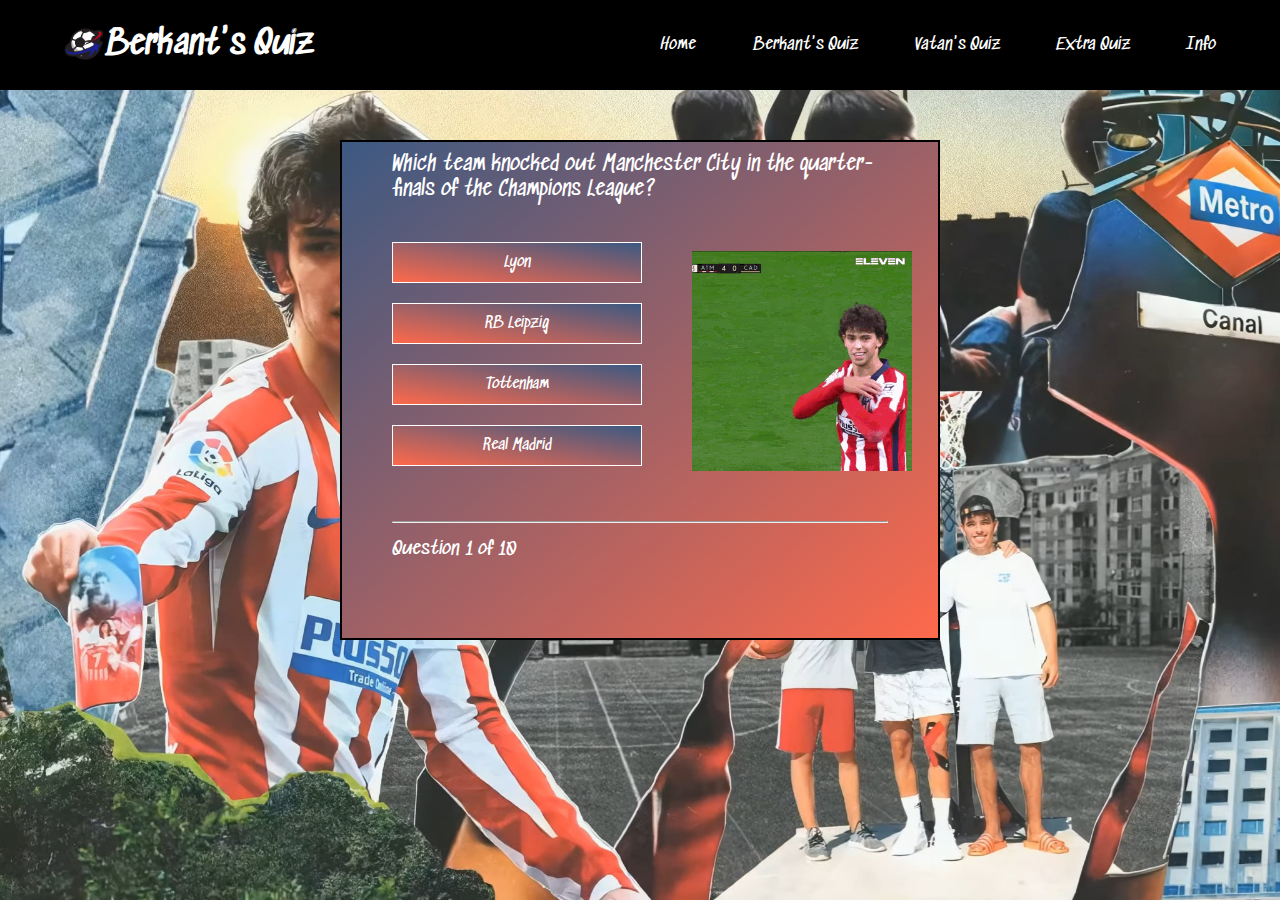
<file: opdrachten/quiz opdracht/berkant.html>
<!DOCTYPE html>
<html lang="en">
<head>
    <meta charset="UTF-8">
    <meta name="viewport" content="width=device-width, initial-scale=1.0">
    <title>VoetbalQuiz</title>
    <link rel="preconnect" href="https://fonts.gstatic.com">
    <link href="https://fonts.googleapis.com/css2?family=Sedgwick+Ave&display=swap" rel="stylesheet">
    <link rel="stylesheet" href="berkant.css">
</head>
<body>
<header>
<nav>
<img id = "logo" src="logo.png" alt="asdf">
<h1>Berkant's Quiz</h1>
<ul>
<li><a data-page="home" href="quiz.html">Home</a></li>
<li><a data-page="project1" href="berkant.html">Berkant's Quiz</a></li>
<li><a data-page="project2" href="vatan.html">Vatan's Quiz</a></li>
<li><a data-page="project3" href="extra.html">Extra Quiz</a></li>
<li><a data-page="project4" href="info.html">Info</a></li>
</ul>
</nav>
</header>
<div class="grid">
<div id="quiz">
<p id="question"></p>
<div class="buttons">
<button id="btn0"><span id="choice0"></span></button>
<button id="btn1"><span id="choice1"></span></button>
<button id="btn2"><span id="choice2"></span></button>
<button id="btn3"><span id="choice3"></span></button>
</div>
<img id="felixgif" src="felix.gif" alt="asdf">
<hr id="myhr"></hr>
<footer>
<p id="progress">Question x of y</p>
</footer>
</div>
</div>
<script src="berkant.js"></script>
</body>
</html>
</file>
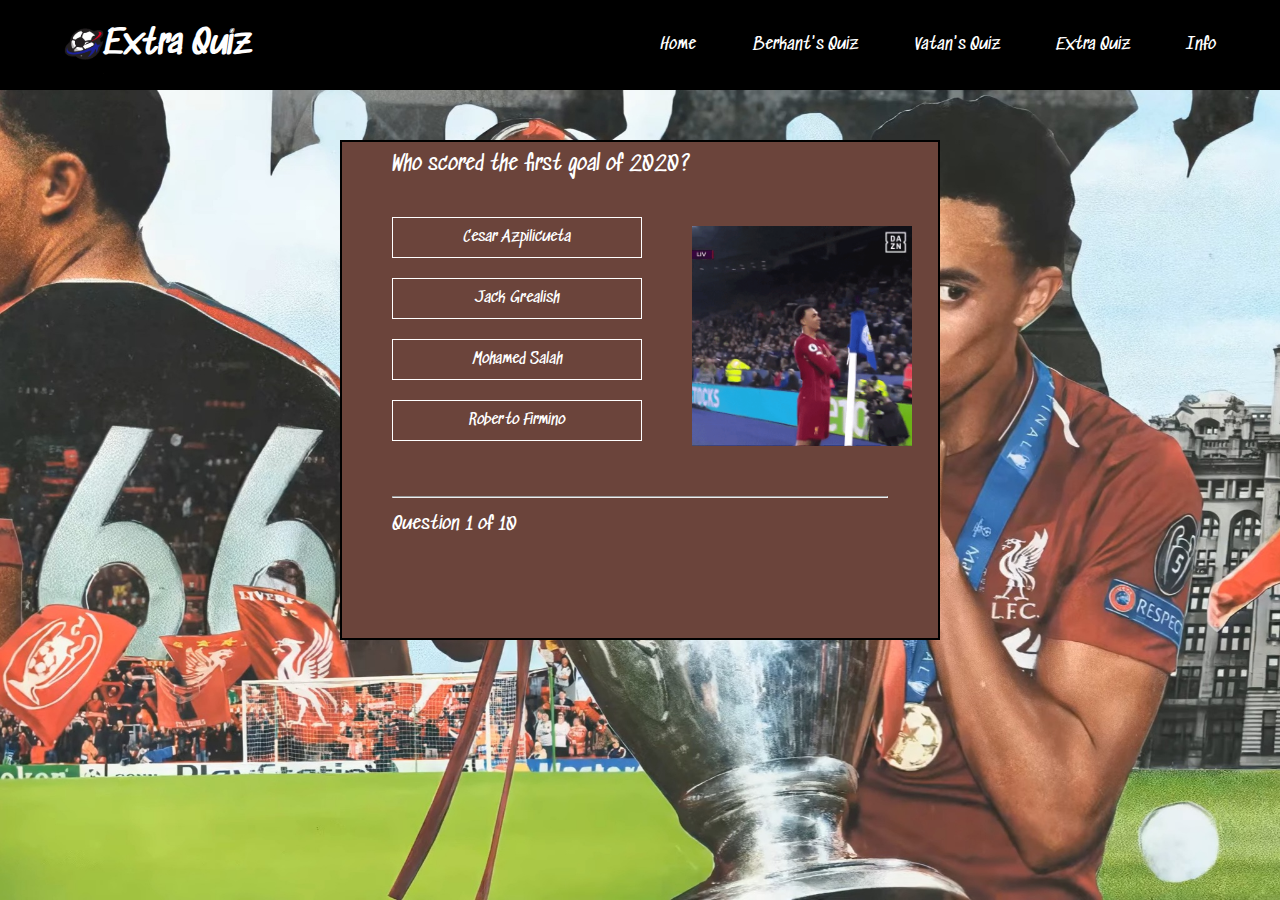
<file: opdrachten/quiz opdracht/extra.html>
<!DOCTYPE html>
<html lang="en">
<head>
    <meta charset="UTF-8">
    <meta name="viewport" content="width=device-width, initial-scale=1.0">
    <title>VoetbalQuiz</title>
    <link rel="preconnect" href="https://fonts.gstatic.com">
    <link href="https://fonts.googleapis.com/css2?family=Sedgwick+Ave&display=swap" rel="stylesheet">
    <link rel="stylesheet" href="extra.css">
</head>
<body>
<header>
<nav>
<img id = "logo" src="logo.png" alt="asdf">
<h1>Extra Quiz</h1>
<ul>
<li><a data-page="home" href="quiz.html">Home</a></li>
<li><a data-page="project1" href="berkant.html">Berkant's Quiz</a></li>
<li><a data-page="project2" href="vatan.html">Vatan's Quiz</a></li>
<li><a data-page="project3" href="extra.html">Extra Quiz</a></li>
<li><a data-page="project4" href="info.html">Info</a></li>
</ul>
</nav>
</header>
<div class="grid">
<div id="quiz">
<p id="question"></p>
<div class="buttons">
<button id="btn0"><span id="choice0"></span></button>
<button id="btn1"><span id="choice1"></span></button>
<button id="btn2"><span id="choice2"></span></button>
<button id="btn3"><span id="choice3"></span></button>
</div>
<img id="trentgif" src="trent.gif" alt="asdf">
<hr id="myhr"></hr>
<footer>
<p id="progress">Question x of y</p>
</footer>
</div>
</div>
<script src="extra.js"></script>
</body>
</html>
</file>
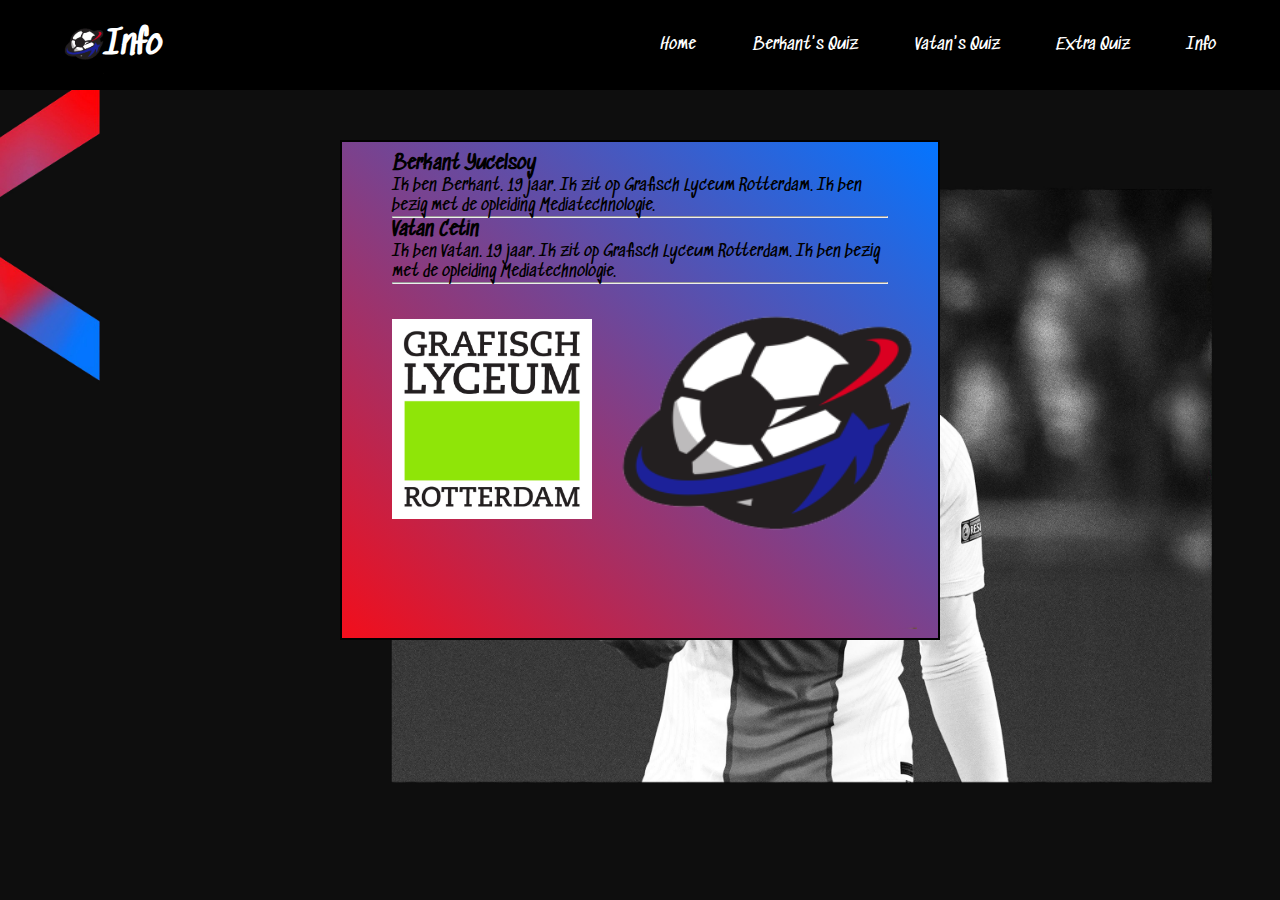
<file: opdrachten/quiz opdracht/info.html>
<!DOCTYPE html>
<html lang="en">
<head>
    <meta charset="UTF-8">
    <meta name="viewport" content="width=device-width, initial-scale=1.0">
    <title>VoetbalQuiz</title>
    <link rel="preconnect" href="https://fonts.gstatic.com">
    <link href="https://fonts.googleapis.com/css2?family=Sedgwick+Ave&display=swap" rel="stylesheet">
    <link rel="stylesheet" href="info.css">
</head>
<body>
<header>
<nav>
<img id = "logo" src="logo.png" alt="asdf">
<h1>Info</h1>
<ul>
<li><a data-page="home" href="quiz.html">Home</a></li>
<li><a data-page="project1" href="berkant.html">Berkant's Quiz</a></li>
<li><a data-page="project2" href="vatan.html">Vatan's Quiz</a></li>
<li><a data-page="project3" href="extra.html">Extra Quiz</a></li>
<li><a data-page="project4" href="info.html">Info</a></li>
</ul>
</nav>
</header>
</div>
<div class="grid">
    <h3>Berkant Yucelsoy</h3>
    <p>Ik ben Berkant. 19 jaar. Ik zit op Grafisch Lyceum Rotterdam. Ik ben bezig met de opleiding Mediatechnologie.</p>
    <hr>
    <h3>Vatan Cetin</h3>
    <p>Ik ben Vatan. 19 jaar. Ik zit op Grafisch Lyceum Rotterdam. Ik ben bezig met de opleiding Mediatechnologie.</p>
    <hr>
    <img id="glr" src="glr.png" alt="asdf">
    <img id="logogo" src="logo.png" alt="asdf">
    </div>
<p></p>
</html>
</file>
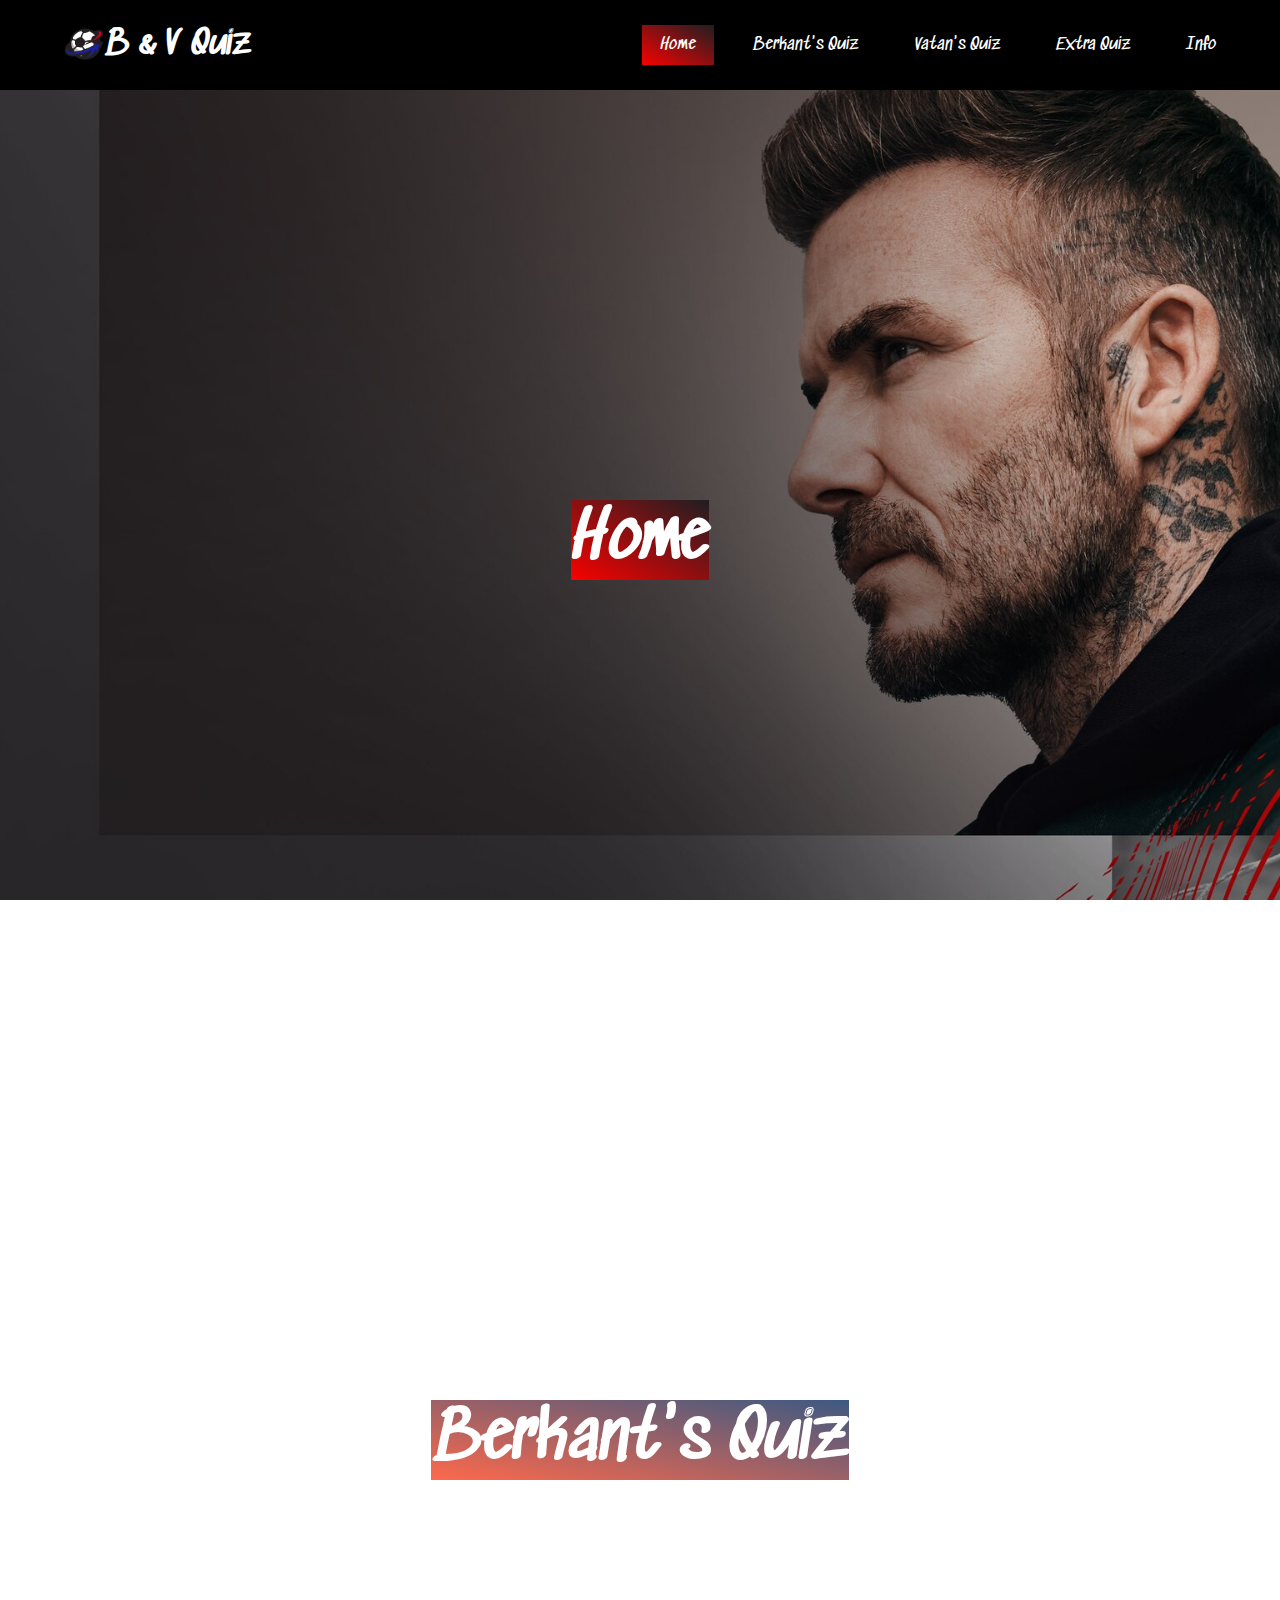
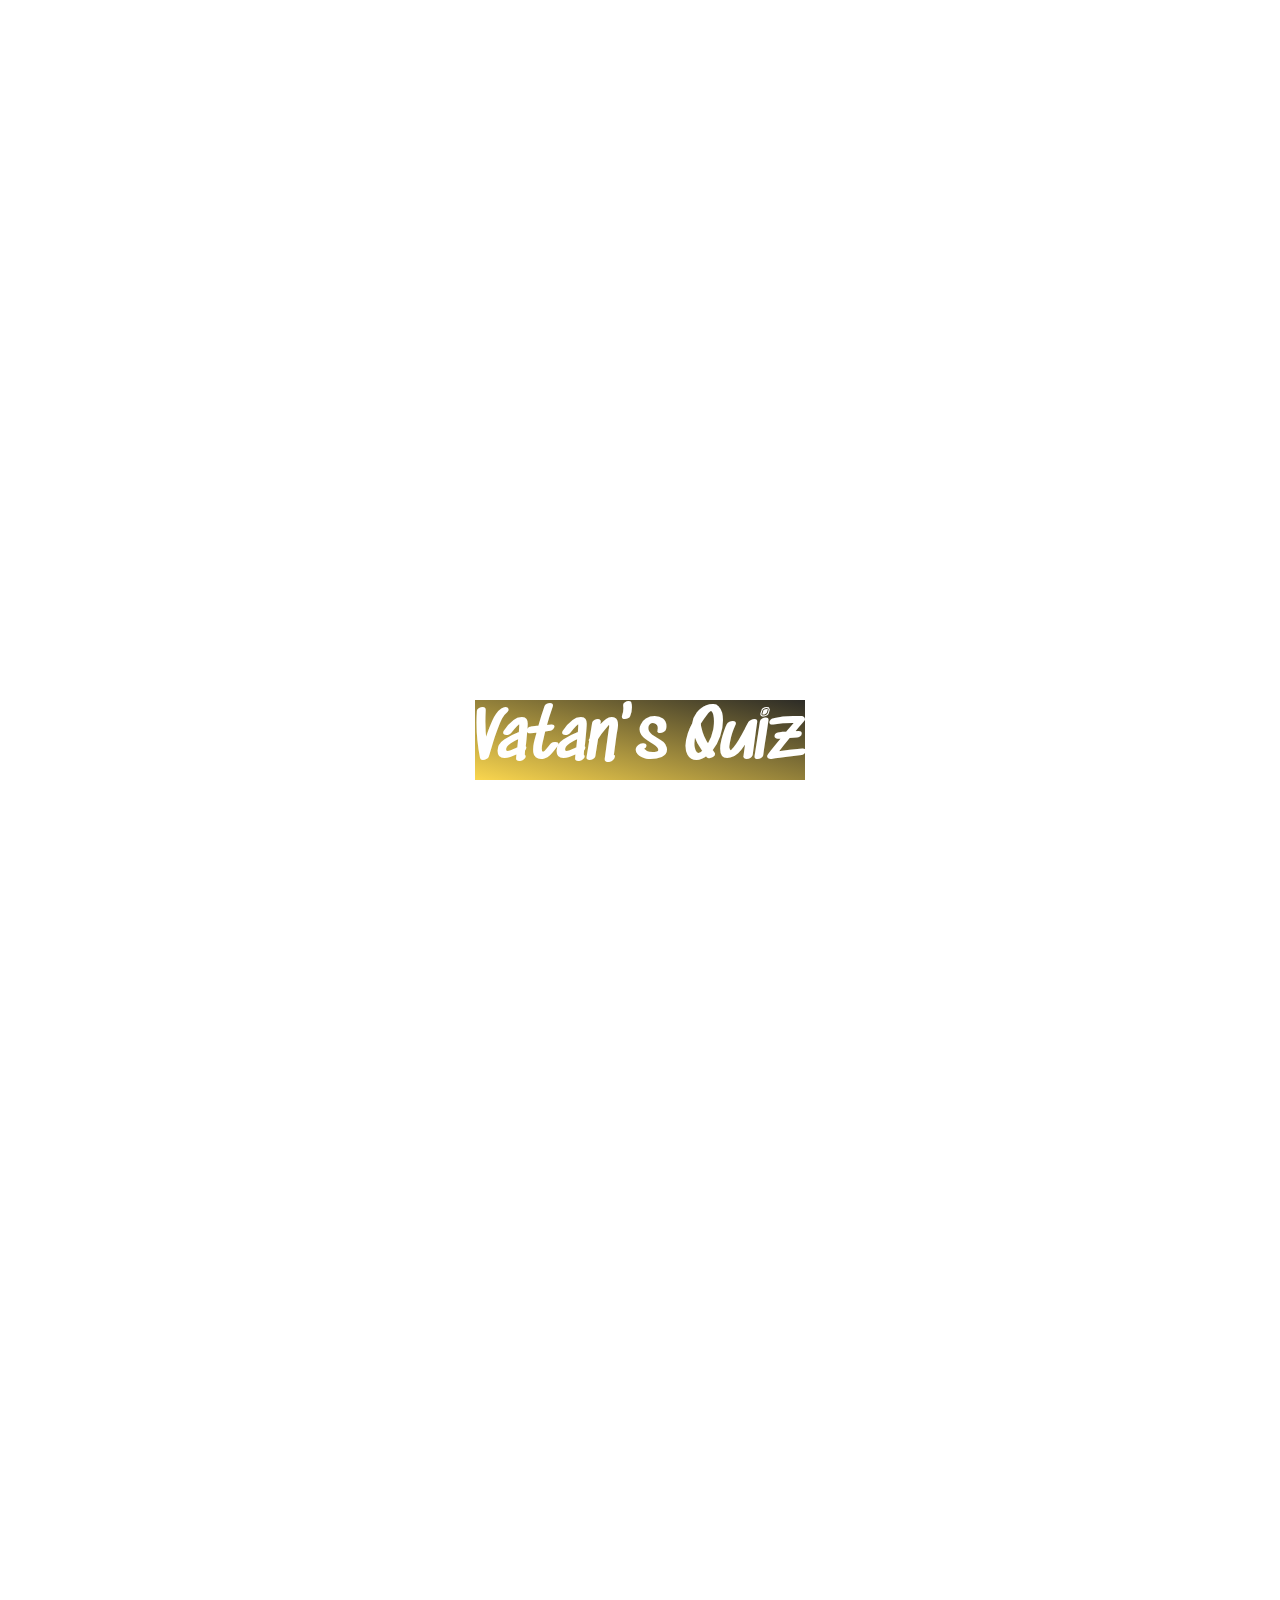
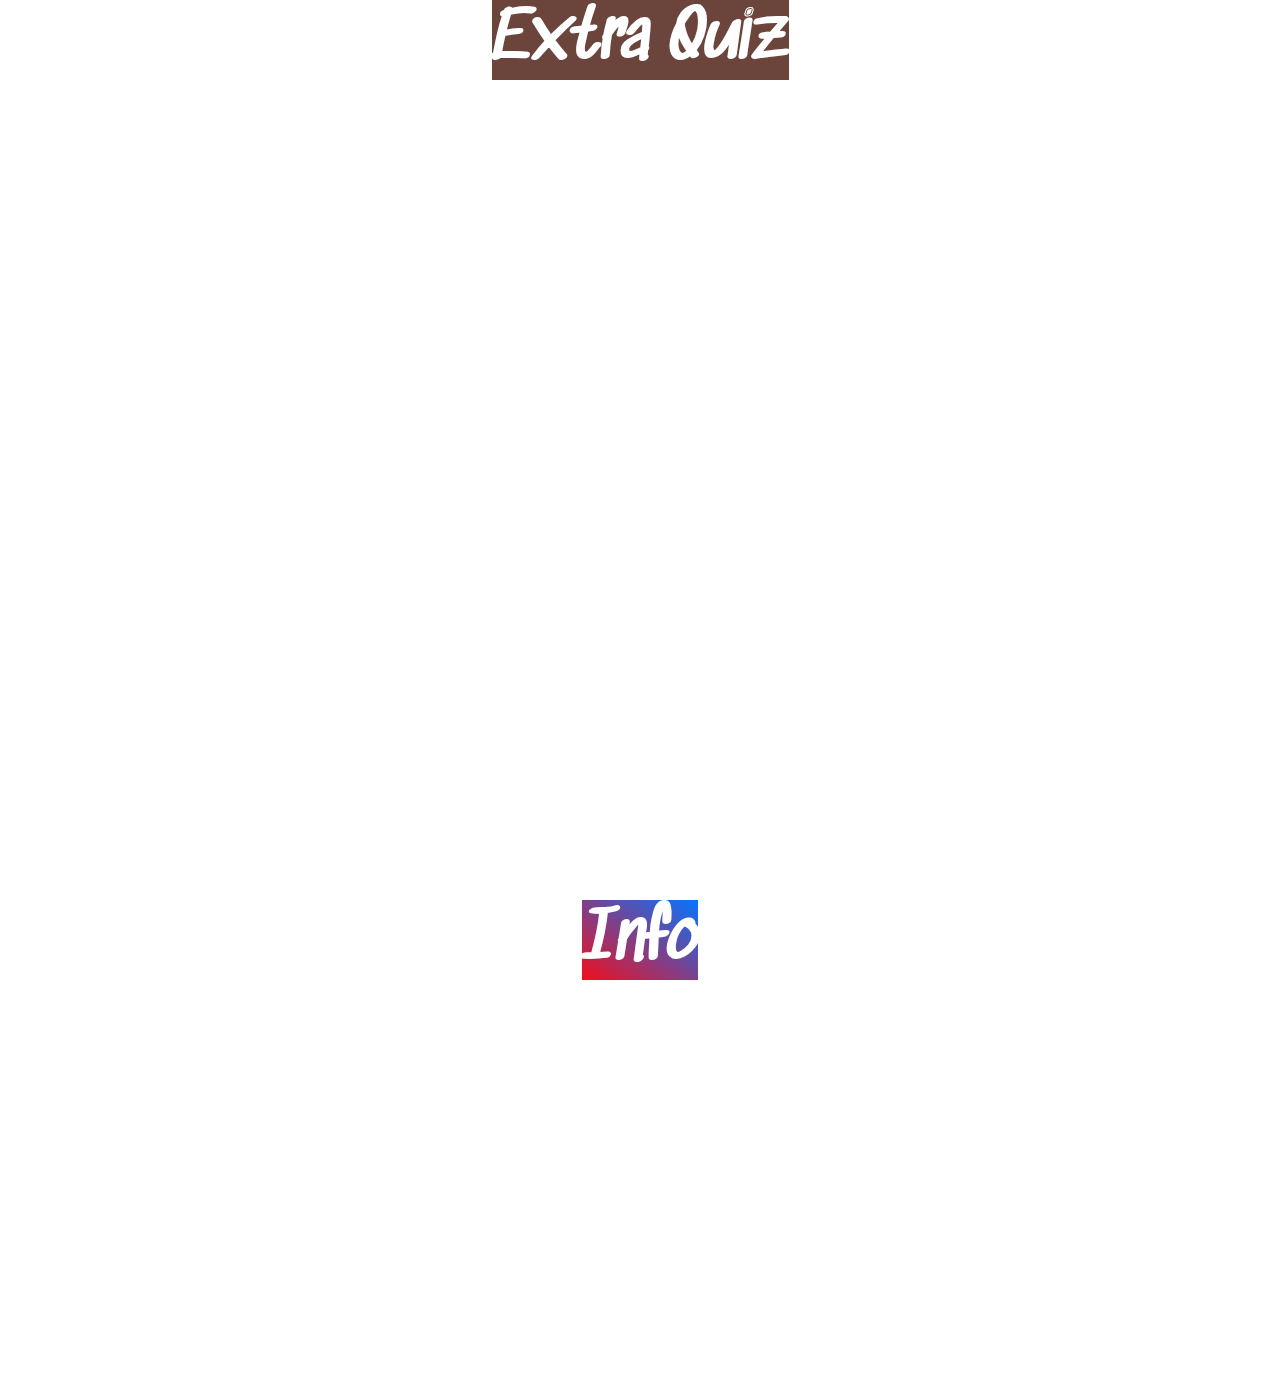
<file: opdrachten/quiz opdracht/quiz.html>
<!DOCTYPE html>
<html lang="en">
<head>
    <meta charset="UTF-8">
    <meta name="viewport" content="width=device-width, initial-scale=1.0">
    <title>VoetbalQuiz</title>
    <link rel="preconnect" href="https://fonts.gstatic.com">
    <link href="https://fonts.googleapis.com/css2?family=Sedgwick+Ave&display=swap" rel="stylesheet">
    <link rel="stylesheet" href="quiz.css">
</head>
<body>
<header>
<nav>
<img id = "logo" src="logo.png" alt="asdf">
<h1>B & V Quiz</h1>
<ul>
<li><a data-page="home" href="quiz.html">Home</a></li>
<li><a data-page="project1" href="berkant.html">Berkant's Quiz</a></li>
<li><a data-page="project2" href="vatan.html">Vatan's Quiz</a></li>
<li><a data-page="project3" href="extra.html">Extra Quiz</a></li>
<li><a data-page="project4" href="info.html">Info</a></li>
<div class="bubble"></div>
</ul>
</nav>
</header>
<main>
<section data-index="0"class="home">
<h2 id="Homemade">Home</h2>
</section> 
<section data-index="1" class="project1">
<h2 id="Berkant">Berkant's Quiz</h2>
</section> 
<section data-index="2" class="project2">
<h2 id="Vatan">Vatan's Quiz</h2>
</section> 
<section data-index="3" class="project3">
<h2 id="Extra">Extra Quiz</h2>
</section>
<section data-index="4" class="project4">
<h2 id="Info">Info</h2>
</section> 
</main>
<script src="quiz.js"></script>
</body>
</html>
</file>
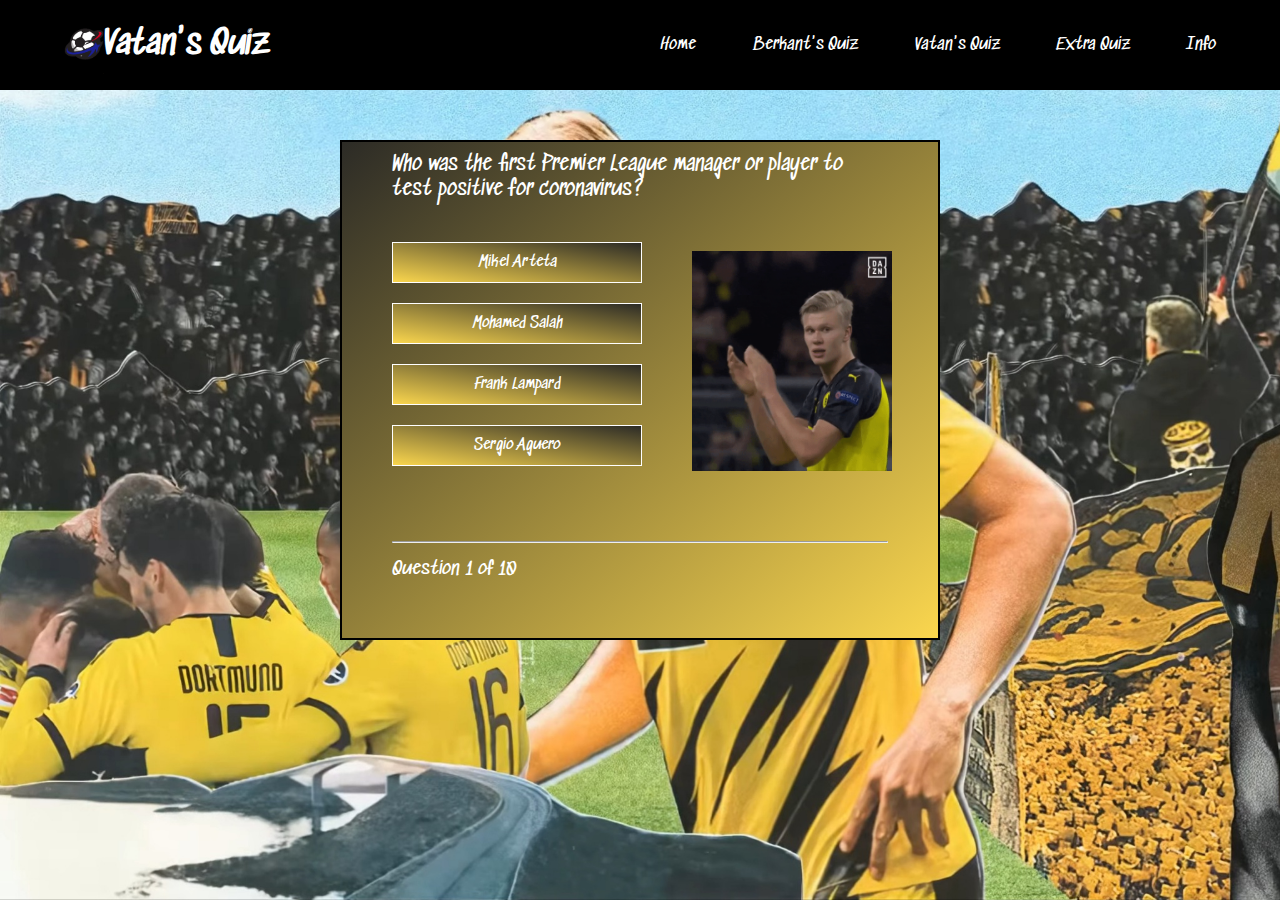
<file: opdrachten/quiz opdracht/vatan.html>
<!DOCTYPE html>
<html lang="en">
<head>
    <meta charset="UTF-8">
    <meta name="viewport" content="width=device-width, initial-scale=1.0">
    <title>VoetbalQuiz</title>
    <link rel="preconnect" href="https://fonts.gstatic.com">
    <link href="https://fonts.googleapis.com/css2?family=Sedgwick+Ave&display=swap" rel="stylesheet">
    <link rel="stylesheet" href="vatan.css">
</head>
<body>
<header>
<nav>
<img id = "logo" src="logo.png" alt="asdf">
<h1>Vatan's Quiz</h1>
<ul>
<li><a data-page="home" href="quiz.html">Home</a></li>
<li><a data-page="project1" href="berkant.html">Berkant's Quiz</a></li>
<li><a data-page="project2" href="vatan.html">Vatan's Quiz</a></li>
<li><a data-page="project3" href="extra.html">Extra Quiz</a></li>
<li><a data-page="project4" href="info.html">Info</a></li>
</ul>
</nav>
</header>
<div class="grid">
<div id="quiz">
<p id="question"></p>
<div class="buttons">
<button id="btn0"><span id="choice0"></span></button>
<button id="btn1"><span id="choice1"></span></button>
<button id="btn2"><span id="choice2"></span></button>
<button id="btn3"><span id="choice3"></span></button>
</div>
<img id="haalandgif" src="haaland.gif" alt="asdf">
<hr id="myhr"></hr>
<footer>
<p id="progress">Question x of y</p>
</footer>
</div>
</div>
<script src="vatan.js"></script>
</body>
</html>
</file>
<file: opdrachten/quiz opdracht/berkant.css>
* {
    margin: 0;
    padding: 0;
    box-sizing: border-box;
}
body{
    font-family: 'Sedgwick Ave', cursive;
    background-image: url('felix.jpg');
    background-repeat: no-repeat;
    background-attachment: fixed;
    background-size: cover;
}

header{
    box-shadow: 0px 3px 10px rgba(0, 0, 0, 0,3);
    position: sticky;
    top: 0px;
    background: black;
}

nav{
    min-height: 10vh;
    margin: auto;
    width: 90%;
    display: flex;
    align-items: center;
    justify-content: space-between;
    color: white;
}

nav h1,
nav ul{
    font-size: 1,5rem;
    flex: 1;
    color: white;
}

nav ul{
    list-style: none;
    display: flex;
    justify-content: space-between;
}

nav a{
    color: white;
    text-decoration: none;
}

#logo{
    height: auto;
    width: 40px;
}





.grid {
    width: 600px;
    height: 500px;
    margin-right: auto;
    margin-left: auto;
    margin-top: 50px;
    background: linear-gradient(to left top, #fe694b, #3c5982);
    padding: 10px 50px 50px 50px;
    border: 2px solid black;
}

.grid h1 {
    font-family: 'Sedgwick Ave', cursive;
    background: linear-gradient(to right top, #fe694b, #3c5982);
    font-size: 60px;
    text-align: center;
    color: white;
    padding: 2px 0px;
}

#score {
    font-family: 'Sedgwick Ave', cursive;
    background: linear-gradient(to right top, #fe694b, #3c5982);
    margin-top: 50px;
    text-align: center;
    font-size: 30px;
    color: white;
}

.grid #question {
    font-family: 'Sedgwick Ave', cursive;
    font-size: 20px;
    color: white;
}

.buttons {
    margin-top: 30px;
}

#myhr {
    position: relative;
    bottom: 180px;
}

#btn0, #btn1, #btn2, #btn3 {
    background: linear-gradient(to right top, #fe694b, #3c5982);
    width: 250px;
    font-family: 'Sedgwick Ave', cursive;
    font-size: 15px;
    color: white;
    border: 1px solid white;
    margin: 10px 40px 10px 0px;
    padding: 10px 10px;
}

#btn0:hover, #btn1:hover, #btn2:hover, #btn3:hover {
    cursor: pointer;
    background-color: white;
}

#btn0:focus, #btn1:focus, #btn2:focus, #btn3:focus {
    outline: 0;
}

#progress {
    font-family: 'Sedgwick Ave', cursive;
    color: white;
    font-size: 18px;
    position: relative;
    bottom: 165px;
}
#felixgif {
    position: relative;
    bottom: 225px;
    left: 300px;
}
</file>
<file: opdrachten/quiz opdracht/extra.css>
* {
    margin: 0;
    padding: 0;
    box-sizing: border-box;
}
body{
    font-family: 'Sedgwick Ave', cursive;
    background-image: url('trent.jpg');
    background-repeat: no-repeat;
    background-attachment: fixed;
    background-size: cover;
}

header{
    box-shadow: 0px 3px 10px rgba(0, 0, 0, 0,3);
    position: sticky;
    top: 0px;
    background: black;
}

nav{
    min-height: 10vh;
    margin: auto;
    width: 90%;
    display: flex;
    align-items: center;
    justify-content: space-between;
    color: white;
}

nav h1,
nav ul{
    font-size: 1,5rem;
    flex: 1;
    color: white;
}

nav ul{
    list-style: none;
    display: flex;
    justify-content: space-between;
}

nav a{
    color: white;
    text-decoration: none;
}

#logo{
    height: auto;
    width: 40px;
}





.grid {
    width: 600px;
    height: 500px;
    margin-right: auto;
    margin-left: auto;
    margin-top: 50px;
    background: linear-gradient(to right top, #6b443b, #6b443b);
    padding: 10px 50px 50px 50px;
    border: 2px solid black;
}

.grid h1 {
    font-family: 'Sedgwick Ave', cursive;
    background: linear-gradient(to right top, #6b443b, #6b443b);
    font-size: 60px;
    text-align: center;
    color: white;
    padding: 2px 0px;
}

#score {
    font-family: 'Sedgwick Ave', cursive;
    background: linear-gradient(to right top, #6b443b, #6b443b);
    margin-top: 50px;
    text-align: center;
    font-size: 30px;
    color: white;
}

.grid #question {
    font-family: 'Sedgwick Ave', cursive;
    font-size: 20px;
    color: white;
}

.buttons {
    margin-top: 30px;
}

#myhr {
    position: relative;
    bottom: 180px;
}

#btn0, #btn1, #btn2, #btn3 {
    background: linear-gradient(to right top, #6b443b, #6b443b);
    width: 250px;
    font-family: 'Sedgwick Ave', cursive;
    font-size: 15px;
    color: white;
    border: 1px solid white;
    margin: 10px 40px 10px 0px;
    padding: 10px 10px;
}

#btn0:hover, #btn1:hover, #btn2:hover, #btn3:hover {
    cursor: pointer;
    background-color: white;
}

#btn0:focus, #btn1:focus, #btn2:focus, #btn3:focus {
    outline: 0;
}

#progress {
    font-family: 'Sedgwick Ave', cursive;
    color: white;
    font-size: 18px;
    position: relative;
    bottom: 165px;
}

#trentgif {
    height: 220px;
    width: 220px;
    position: relative;
    bottom: 225px;
    left: 300px;
}
</file>
<file: opdrachten/quiz opdracht/info.css>
* {
    margin: 0;
    padding: 0;
    box-sizing: border-box;
}
body{
    font-family: 'Sedgwick Ave', cursive;
    background-image: url('mbappe.jpg');
    background-repeat: no-repeat;
    background-attachment: fixed;
    background-size: cover;
}

header{
    box-shadow: 0px 3px 10px rgba(0, 0, 0, 0,3);
    position: sticky;
    top: 0px;
    background: black;

}

nav{
    min-height: 10vh;
    margin: auto;
    width: 90%;
    display: flex;
    align-items: center;
    justify-content: space-between;
    color: white;
}

nav h1,
nav ul{
    font-size: 1,5rem;
    flex: 1;
    color: white;
}

nav ul{
    list-style: none;
    display: flex;
    justify-content: space-between;
}

nav a{
    color: white;
    text-decoration: none;
}

#logo{
    height: auto;
    width: 40px;
}
.grid {
    width: 600px;
    height: 500px;
    margin-left: auto;
    margin-right: auto;
    margin-top: 50px;
    background: linear-gradient(to right top, #f20e1b, #0475ff);
    padding: 10px 50px 50px 50px;
    border: 2px solid black;
}
#glr {
    width: 200px;
    height: 200px;
    position: relative;
    top: 35px;
}
#logogo {
    width: 300px;
    height: 400px;
    position: relative;
    bottom: 260px;
    left: 225px;
}
</file>
<file: opdrachten/quiz opdracht/quiz.css>
* {
    margin: 0;
    padding: 0;
    box-sizing: border-box;
}
body{
    font-family: 'Sedgwick Ave', cursive;
}

header{
    box-shadow: 0px 3px 10px rgba(0, 0, 0, 0,3);
    position: sticky;
    top: 0px;
    background: black;

}

nav{
    min-height: 10vh;
    margin: auto;
    width: 90%;
    display: flex;
    align-items: center;
    justify-content: space-between;
    color: white;
}

nav h1,
nav ul{
    font-size: 1,5rem;
    flex: 1;
    color: white;
}

nav ul{
    list-style: none;
    display: flex;
    justify-content: space-between;
}

nav a{
    color: white;
    text-decoration: none;
}

section {
    min-height: 100vh;
    display: flex;
    justify-content: center;
    align-items: center;
}

section h2 {
    font-size: 4rem;
    color: white;
}

.home {
    background-image: url('beckham.jfif');
    background-repeat: no-repeat;
    background-attachment: fixed;
    background-size: cover;
}
.project1 {
    background-image: url('felix.jpg');
    background-repeat: no-repeat;
    background-attachment: fixed;
    background-size: cover;
}
.project2 {
    background-image: url('haaland.jpg');
    background-repeat: no-repeat;
    background-attachment: fixed;
    background-size: cover;
}
.project3 {
    background-image: url('trent.jpg');
    background-repeat: no-repeat;
    background-attachment: fixed;
    background-size: cover;
}
.project4 {
    background-image: url('mbappe.jpg');
    background-repeat: no-repeat;
    background-attachment: fixed;
    background-size: cover;
}

.bubble{
    position: absolute;
    z-index: -2;
    background: linear-gradient(to right top, #f80100, #1f1e22);
    transform: scale(2);
    transition: all 0.5s ease;
}
#Homemade{
    background: linear-gradient(to right top, #f80100, #1f1e22);
}
#Berkant{
    background: linear-gradient(to right top, #fe694b, #3c5982);
}
#Vatan{
    background: linear-gradient(to right top, #fad64e, #2c2b26);
}
#Extra{
    background: linear-gradient(to right top, #6b443b, #6b443b);
}
#Info{
    background: linear-gradient(to right top, #f20e1b, #0475ff);
}
#logo{
    height: auto;
    width: 40px;
}
</file>
<file: opdrachten/quiz opdracht/vatan.css>
* {
    margin: 0;
    padding: 0;
    box-sizing: border-box;
}
body{
    font-family: 'Sedgwick Ave', cursive;
    background-image: url('haaland.jpg');
    background-repeat: no-repeat;
    background-attachment: fixed;
    background-size: cover;
}

header{
    box-shadow: 0px 3px 10px rgba(0, 0, 0, 0,3);
    position: sticky;
    top: 0px;
    background: black;
}

nav{
    min-height: 10vh;
    margin: auto;
    width: 90%;
    display: flex;
    align-items: center;
    justify-content: space-between;
    color: white;
}

nav h1,
nav ul{
    font-size: 1,5rem;
    flex: 1;
    color: white;
}

nav ul{
    list-style: none;
    display: flex;
    justify-content: space-between;
}

nav a{
    color: white;
    text-decoration: none;
}

#logo{
    height: auto;
    width: 40px;
}





.grid {
    width: 600px;
    height: 500px;
    margin-right: auto;
    margin-left: auto;
    margin-top: 50px;
    background: linear-gradient( to left top, #fad64e, #2c2b26);
    padding: 10px 50px 50px 50px;
    border: 2px solid black;
}

.grid h1 {
    font-family: 'Sedgwick Ave', cursive;
    background: linear-gradient(to right top, #fad64e, #2c2b26);
    font-size: 60px;
    text-align: center;
    color: white;
    padding: 2px 0px;
}

#score {
    font-family: 'Sedgwick Ave', cursive;
    background: linear-gradient(to right top, #fad64e, #2c2b26);
    margin-top: 50px;
    text-align: center;
    font-size: 30px;
    color: white;
}

.grid #question {
    font-family: 'Sedgwick Ave', cursive;
    font-size: 20px;
    color: white;
}

.buttons {
    margin-top: 30px;
}

#myhr {
    margin-top: 50px;
    position: relative;
    bottom: 210px;
}

#btn0, #btn1, #btn2, #btn3 {
    background: linear-gradient(to right top, #fad64e, #2c2b26);
    width: 250px;
    font-family: 'Sedgwick Ave', cursive;
    font-size: 15px;
    color: white;
    border: 1px solid white;
    margin: 10px 40px 10px 0px;
    padding: 10px 10px;
}

#btn0:hover, #btn1:hover, #btn2:hover, #btn3:hover {
    cursor: pointer;
    background-color: white;
}

#btn0:focus, #btn1:focus, #btn2:focus, #btn3:focus {
    outline: 0;
}

#progress {
    font-family: 'Sedgwick Ave', cursive;
    color: white;
    font-size: 18px;
    position: relative;
    bottom: 195px;
}

#haalandgif {
    height: 220px;
    width: 200px;
    position: relative;
    bottom: 225px;
    left: 300px;
    
}
</file>
